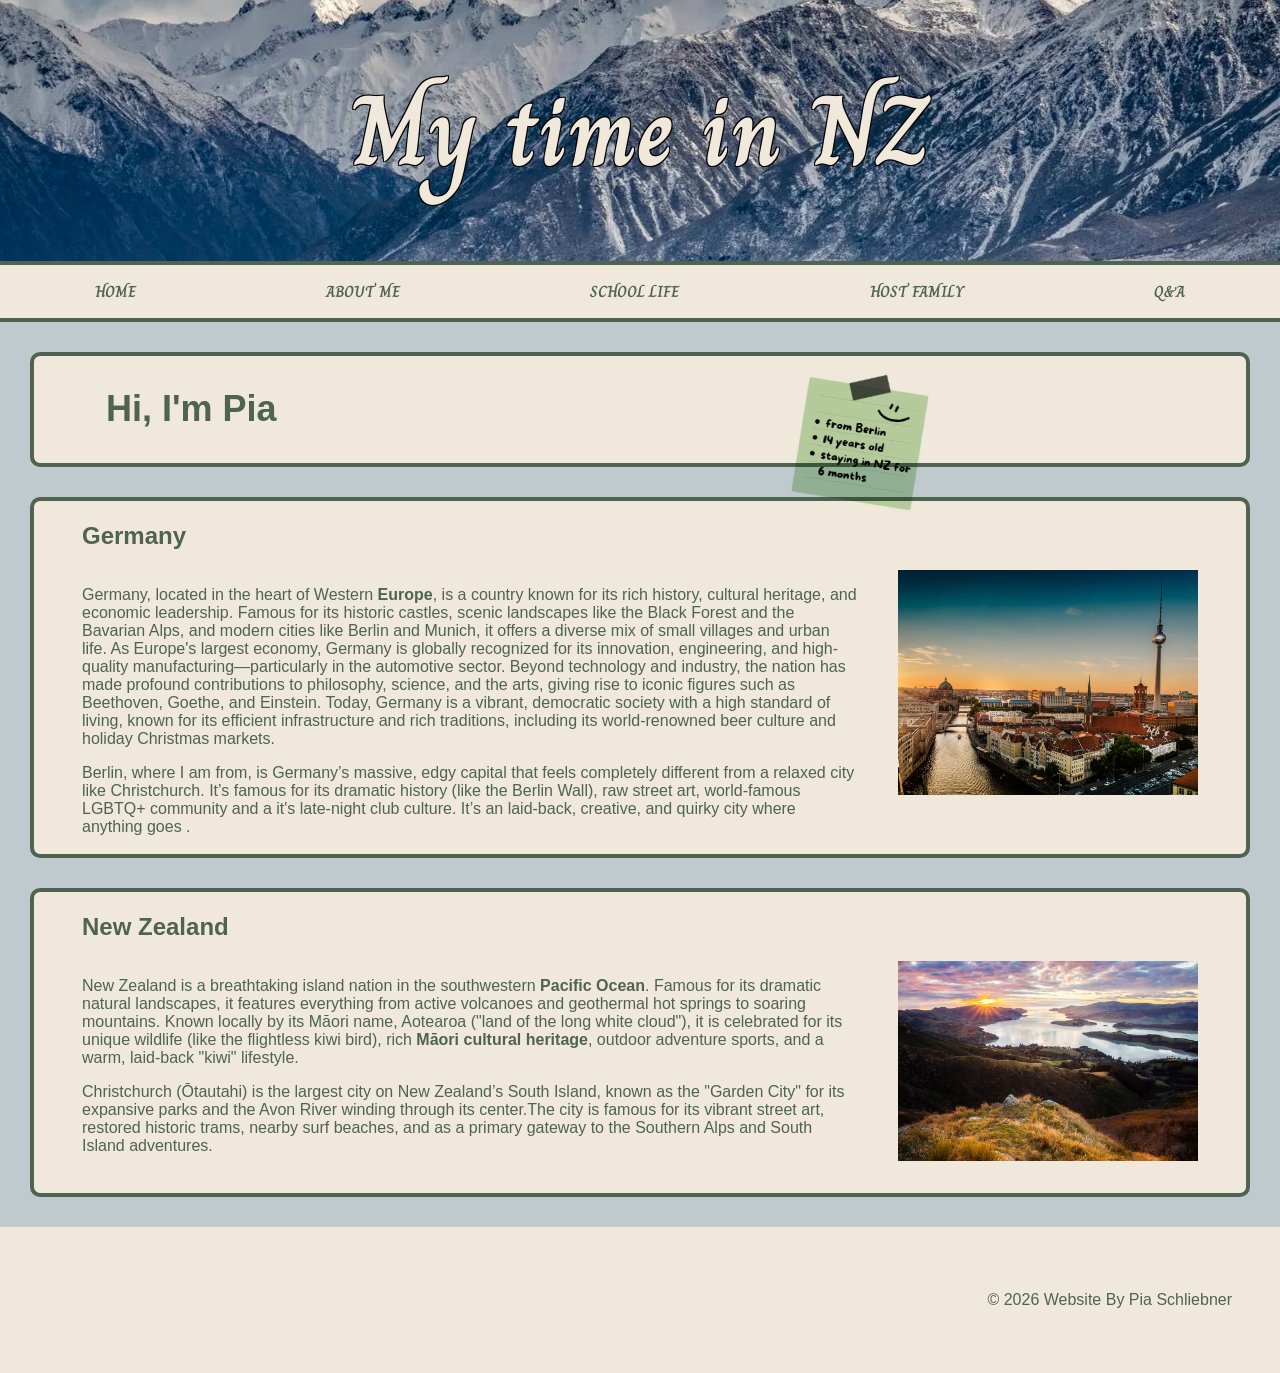
<file: index.html>
<!DOCTYPE html>
<html lang="en">

<head>
    <meta charset="UTF-8">
    <meta name="viewport" content="width=device-width, initial-scale=1.0">
    <link rel="stylesheet" href="style.css">
    <title>My stay in NZ > home </title>
</head>

<body>

   
    <section class="hero">
        <div class="hero-text">My time in NZ</div>
    </section>

    <hr class="line">

    <nav class="navbar">
  <ul>
    <li><a href="index.html">HOME</a></li>
    <li><a href="about-me.html">ABOUT ME</a></li>
    <li><a href="schoolL.html">SCHOOL LIFE</a></li>
    <li><a href="Hfamily.html">HOST FAMILY</a></li>
    <li><a href="Q&A.html">Q&A</a></li>
  </ul>
    </nav>

    <hr class="line">


    <section class="topic">
       
        <div class="topic-title">
            <h1>Hi, I'm Pia</h1>
            <img src="images/note.PNG" alt="note with details about me" class="note"> 
        </div>
        <div class="topic1">
            <h1>Germany</h1>
            <div class="card">
               <div class="card-text">
                  <p> Germany, located in the heart of Western <strong>Europe</strong>, is a country known for its rich history, cultural heritage, and economic leadership. Famous for its historic castles, scenic landscapes like the Black Forest and the Bavarian Alps, and modern cities like Berlin and Munich, it offers a diverse mix of small villages and urban life.
                     As Europe's largest economy, Germany is globally recognized for its innovation, engineering, and high-quality manufacturing—particularly in the automotive sector. Beyond technology and industry, the nation has made profound contributions to philosophy, science, and the arts, giving rise to iconic figures such as Beethoven, Goethe, and Einstein. Today, Germany is a vibrant, democratic society with a high standard of living, known for its efficient infrastructure and rich traditions, including its world-renowned beer culture and holiday Christmas markets.
                 </p>
                 <p>
                    Berlin, where I am from, is Germany’s massive, edgy capital that feels completely different from a relaxed city like Christchurch. It’s famous for its dramatic history (like the Berlin Wall), raw street art, world-famous LGBTQ+ community and a it's late-night club culture. It’s an laid-back, creative, and quirky city where anything goes .
                 </p>
               </div>
              <img src="images/berlin-overview.avif" alt="an overview of berlin with eg the fernsehturm" class="card-img">
            </div>
            
        </div>
        <div class="topic2">
            <h1>New Zealand</h1>
            <div class="card">
              <div class="card-text">
                 <p>
                    New Zealand is a breathtaking island nation in the southwestern <strong>Pacific Ocean</strong>. Famous for its dramatic natural landscapes, it features everything from active volcanoes and geothermal hot springs to soaring mountains. Known locally by its Māori name, Aotearoa ("land of the long white cloud"), it is celebrated for its unique wildlife (like the flightless kiwi bird), rich <strong>Māori cultural heritage</strong>, outdoor adventure sports, and a warm, laid-back "kiwi" lifestyle.
                 </p>
                 <p>
                    Christchurch (Ōtautahi) is the largest city on New Zealand’s South Island, known as the "Garden City" for its expansive parks and the Avon River winding through its center.The city is famous for its vibrant street art, restored historic trams, nearby surf beaches, and as a primary gateway to the Southern Alps and South Island adventures.
                 </p>
                </div>
             <img src="images/landscape.jpg" alt="needs to be changed" class="card-img">
            </div>
        </div>
       
    </section>
<!-- End of topic one------------------------------------------------------------------------------------------ -->

<!-- Copy and paste the section from above to make your next section -->



    <!-- A Simple Website Footer ------------------------------------------------------------------------------ -->
    <footer class="footer">
        <p>&copy; 2026 Website By Pia Schliebner</p>
    </footer>

</body>
</html>
</file>
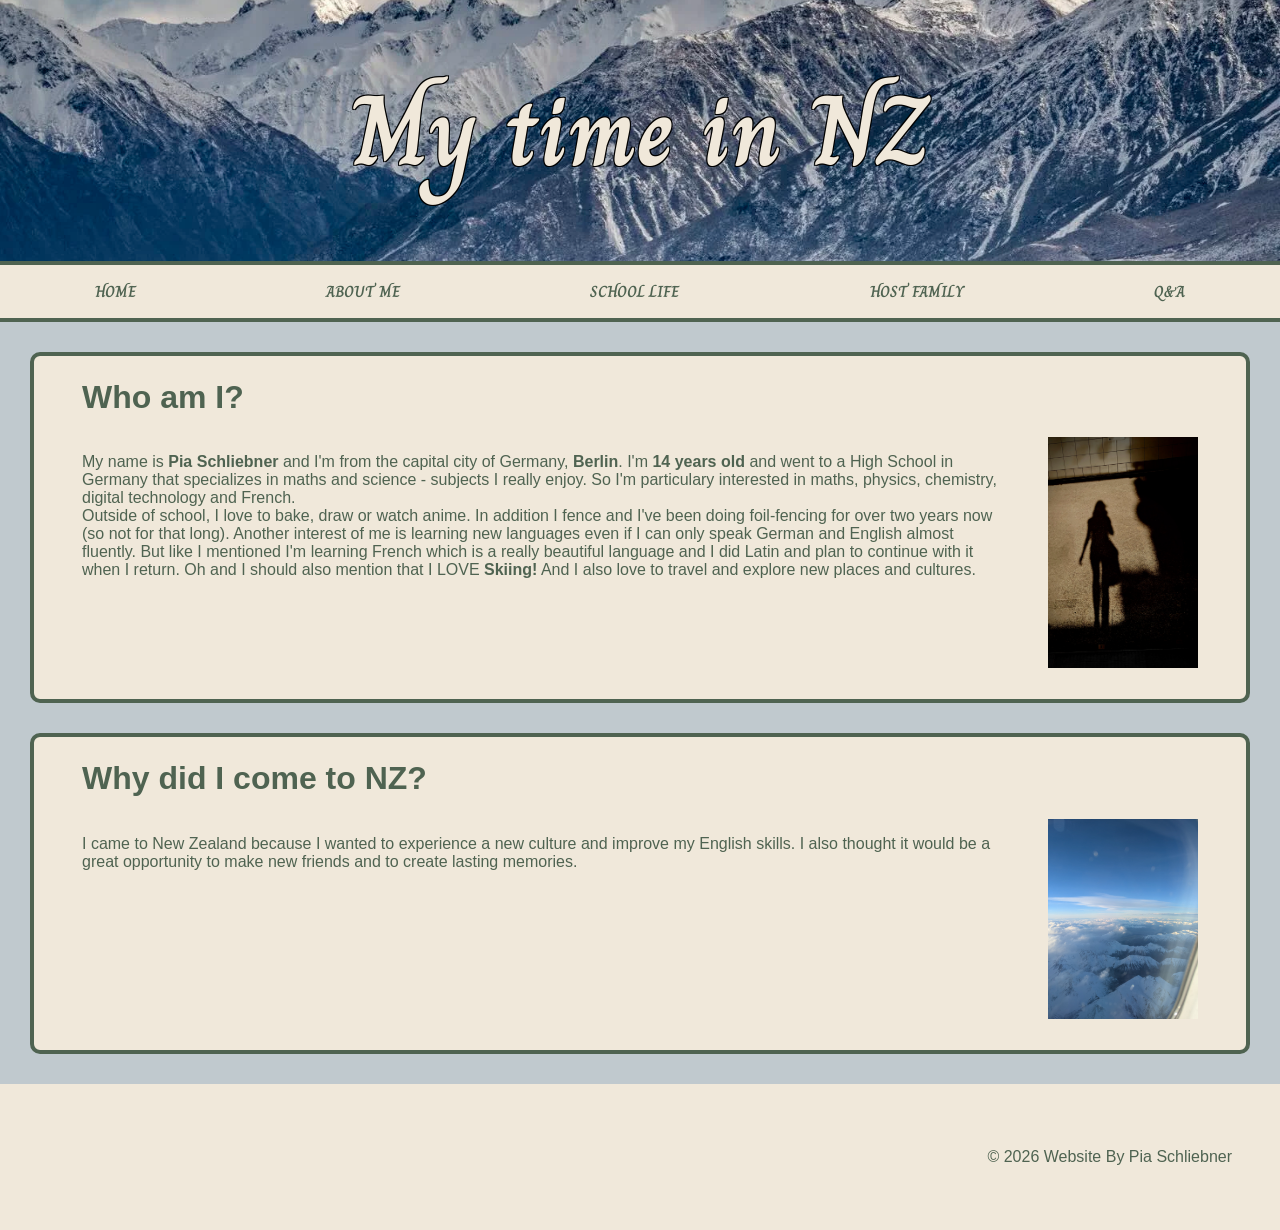
<file: about-me.html>
<!DOCTYPE html>
<html lang="en">

  <head>
     <meta charset="UTF-8">
     <meta name="viewport" content="width=device-width, initial-scale=1.0">
     <link rel="stylesheet" href="about-me.css">
     <title>about me</title>
  </head>

</html>
<body>


    <section class="hero">
        <div class="hero-text">My time in NZ</div>
    </section>

    <hr class="line">

    <nav class="navbar">
  <ul>
    <li><a href="index.html">HOME</a></li>
    <li><a href="about-me.html">ABOUT ME</a></li>
    <li><a href="schoolL.html">SCHOOL LIFE</a></li>
    <li><a href="Hfamily.html">HOST FAMILY</a></li>
    <li><a href="Q&A.html">Q&A</a></li>
  </ul>
    </nav>

  <hr class="line">

  <div class="topic1">
    <h1>Who am I?</h1>
    <div class="card">
      <div class="card-text">
        <p>My name is <strong> Pia Schliebner</strong> and I'm from the capital city of Germany, <strong>Berlin</strong>. I'm <strong>14 years old</strong> and went to a High School in Germany that specializes in maths and science - subjects I really enjoy. 
          So I'm particulary interested in maths, physics, chemistry, digital technology and French.
          <br> 
          Outside of school, I love to bake, draw or watch anime. In addition I fence and I've been doing foil-fencing for over two years now (so not for that long). Another interest of me is learning new languages even if 
          I can only speak German and English almost fluently. But like I mentioned I'm learning French which is a really beautiful language and I did Latin and plan to continue with it when I return. Oh and I should also mention that I LOVE <strong>Skiing!</strong> And I also love to travel and explore new places and cultures.
        </p>
      </div>
      <img src="images/MeShadow.jpg" alt="a picture of me with my shadow on the ground" class="card-img">
    </div>

  </div>

  <div class="topic2">
    <h1>Why did I come to NZ?</h1>
    <div class="card">
      <div class="card-text">
        <p>
          I came to New Zealand because I wanted to experience a new culture and improve my English skills. I also thought it would be a great opportunity to make new friends and to create lasting memories.
        </p>
      </div>
      <img src="images/planeWindow.jpg" alt="a picture of the view from the plane window" class="card-img">
    </div>

  </div>

  <footer class="footer">
        <p>&copy; 2026 Website By Pia Schliebner</p>
    </footer>
  


</body>
</file>
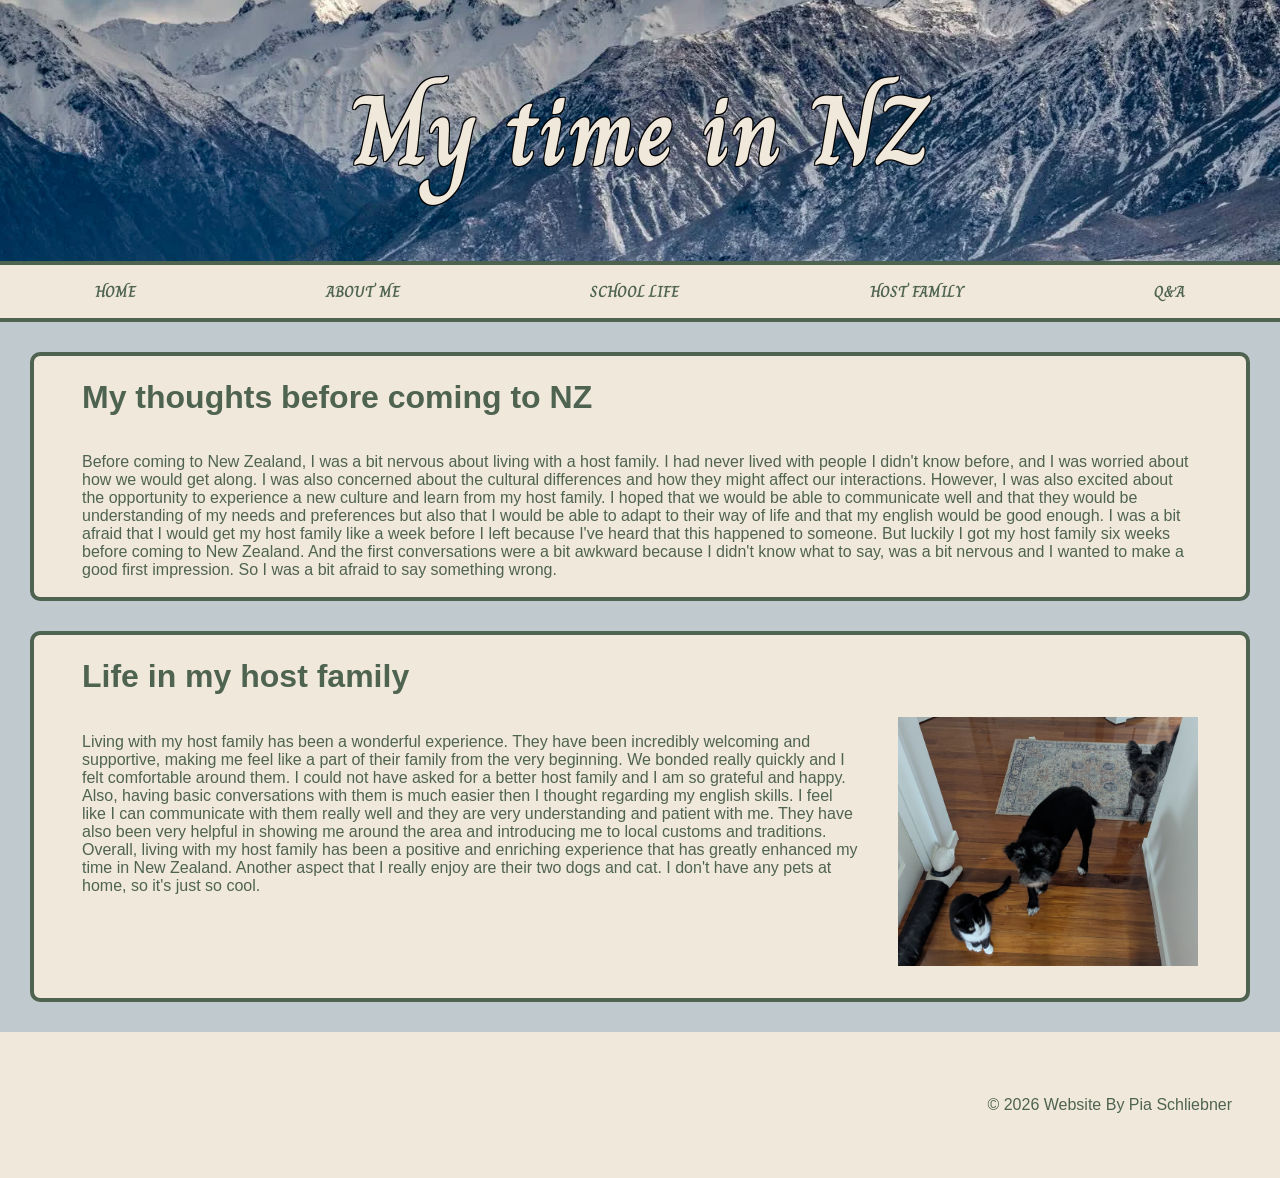
<file: Hfamily.html>
<!DOCTYPE html>
<html lang="en">

  <head>
     <meta charset="UTF-8">
     <meta name="viewport" content="width=device-width, initial-scale=1.0">
     <link rel="stylesheet" href="Hfamily.css">
     <title>My host family</title>
  </head>

  <body>


    <section class="hero">
        <div class="hero-text">My time in NZ</div>
    </section>

    <hr class="line">
  

    <nav class="navbar">
  <ul>
    <li><a href="index.html">HOME</a></li>
    <li><a href="about-me.html">ABOUT ME</a></li>
    <li><a href="schoolL.html">SCHOOL LIFE</a></li>
    <li><a href="Hfamily.html">HOST FAMILY</a></li>
    <li><a href="Q&A.html">Q&A</a></li>
  </ul>
    </nav>

    <hr class="line">

  <div class="topic1">
    <h1>My thoughts before coming to NZ</h1>
    <div class="card">
      <div class="card-text">
        <p>
          Before coming to New Zealand, I was a bit nervous about living with a host family. I had never lived with people I didn't know before, and I was worried about how we would get along. I was also concerned about the cultural differences and how they might affect our interactions. However, I was also excited about the opportunity to experience a new culture and learn from my host family. I hoped that we would be able to communicate well and that they would be understanding of my needs and preferences but also that I would be able to adapt to their way of life and that my english would be good enough. 
          I was a bit afraid that I would get my host family like  a week before I left because I've heard that this happened to someone. But luckily I got my host family six weeks before coming to New Zealand. And the first conversations were a bit awkward because I didn't know what to say, was a bit nervous and I wanted to make a good first impression. So I was a bit afraid to say something wrong. 
        </p>
      </div>
    </div>
  </div>

  <div class="topic2">
    <h1>Life in my host family</h1>
    <div class="card">
      <div class="card-text">
        <p>
          Living with my host family has been a wonderful experience. They have been incredibly welcoming and supportive, making me feel like a part of their family from the very beginning. We bonded really quickly and I felt comfortable around them. I could not have asked for a better host family and I am so grateful and happy. Also, having basic conversations with them is much easier then I thought regarding my english skills. I feel like I can communicate with them really well and they are very understanding and patient with me. They have also been very helpful in showing me around the area and introducing me to local customs and traditions. Overall, living with my host family has been a positive and enriching experience that has greatly enhanced my time in New Zealand.
          Another aspect that I really enjoy are their two dogs and cat. I don't have any pets at home, so it's just so cool. 
        </p>
      </div>
      <img src="images/pets.jpg" alt="My host family's pets" class="card-img">
    </div>

  </div>



 <footer class="footer">
        <p>&copy; 2026 Website By Pia Schliebner</p>
  </footer>


</body>

</html>
</file>
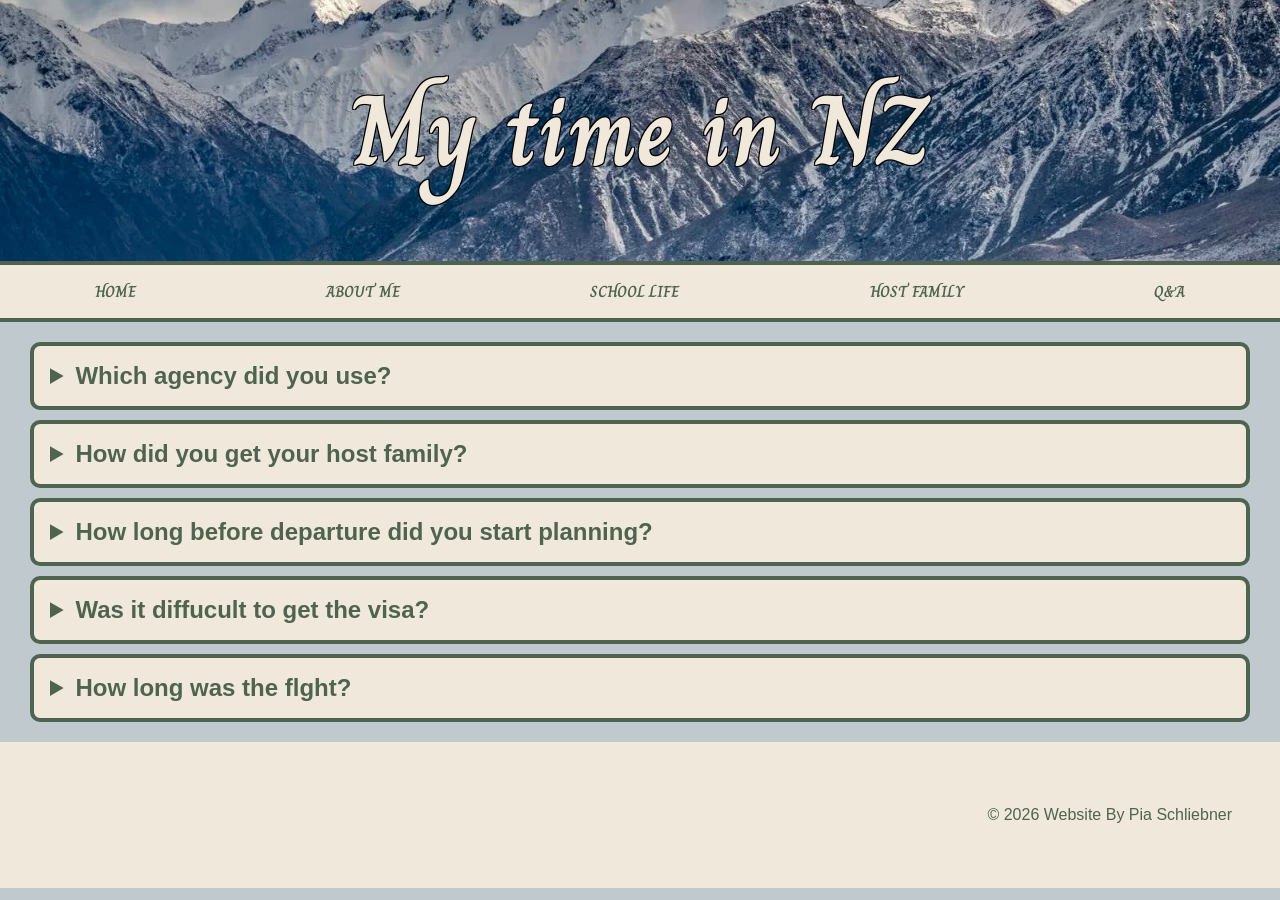
<file: Q&A.html>
<!DOCTYPE html>
<html lang="en">

  <head>
     <meta charset="UTF-8">
     <meta name="viewport" content="width=device-width, initial-scale=1.0">
     <link rel="stylesheet" href="Q&A.css">
     <title>questions and stuff</title>
  </head>

  <body>


    <section class="hero">
        <div class="hero-text">My time in NZ</div>
    </section>

    <hr class="line">


    <nav class="navbar">
  <ul>
    <li><a href="index.html">HOME</a></li>
    <li><a href="about-me.html">ABOUT ME</a></li>
    <li><a href="schoolL.html">SCHOOL LIFE</a></li>
    <li><a href="Hfamily.html">HOST FAMILY</a></li>
    <li><a href="Q&A.html">Q&A</a></li>
  </ul>
    </nav>

    <hr class="line">

  <details class="first">
    <summary>Which agency did you use?</summary>
    <p>I used "iE" or long "international Experiences" because I had the opportunity to do the trip in my age with them.</p>
  </details>

  <details>
    <summary>How did you get your host family?</summary>
    <p>My host family was assigned to me by the agency. I got my host family six weeks before coming to New Zealand. I had a few conversations with them before coming and they were really nice and welcoming.</p>
  </details>

  <details>
    <summary>How long before departure did you start planning?</summary>
    <p>About nine months before. But I was a bit late in comparison to others.</p>
  </details>

  <details>
    <summary>Was it diffucult to get the visa?</summary>
    <p>No, not really - it just tool some time to fill everything out. But because my transit was onger than 8 hours in Austrailia, I also needed an australian visa. We noticed just a few days before departure so it was abit stressful. But everything worked out.</p>
  </details>

  <details>
    <summary>How long was the flght?</summary>
    <p>I had three flights with stops in Qatar and Melborne. In total, the journey took about 40 hours.</p>
  </details>

   <footer class="footer">
        <p>&copy; 2026 Website By Pia Schliebner</p>
    </footer>


</body>

</html>
</file>
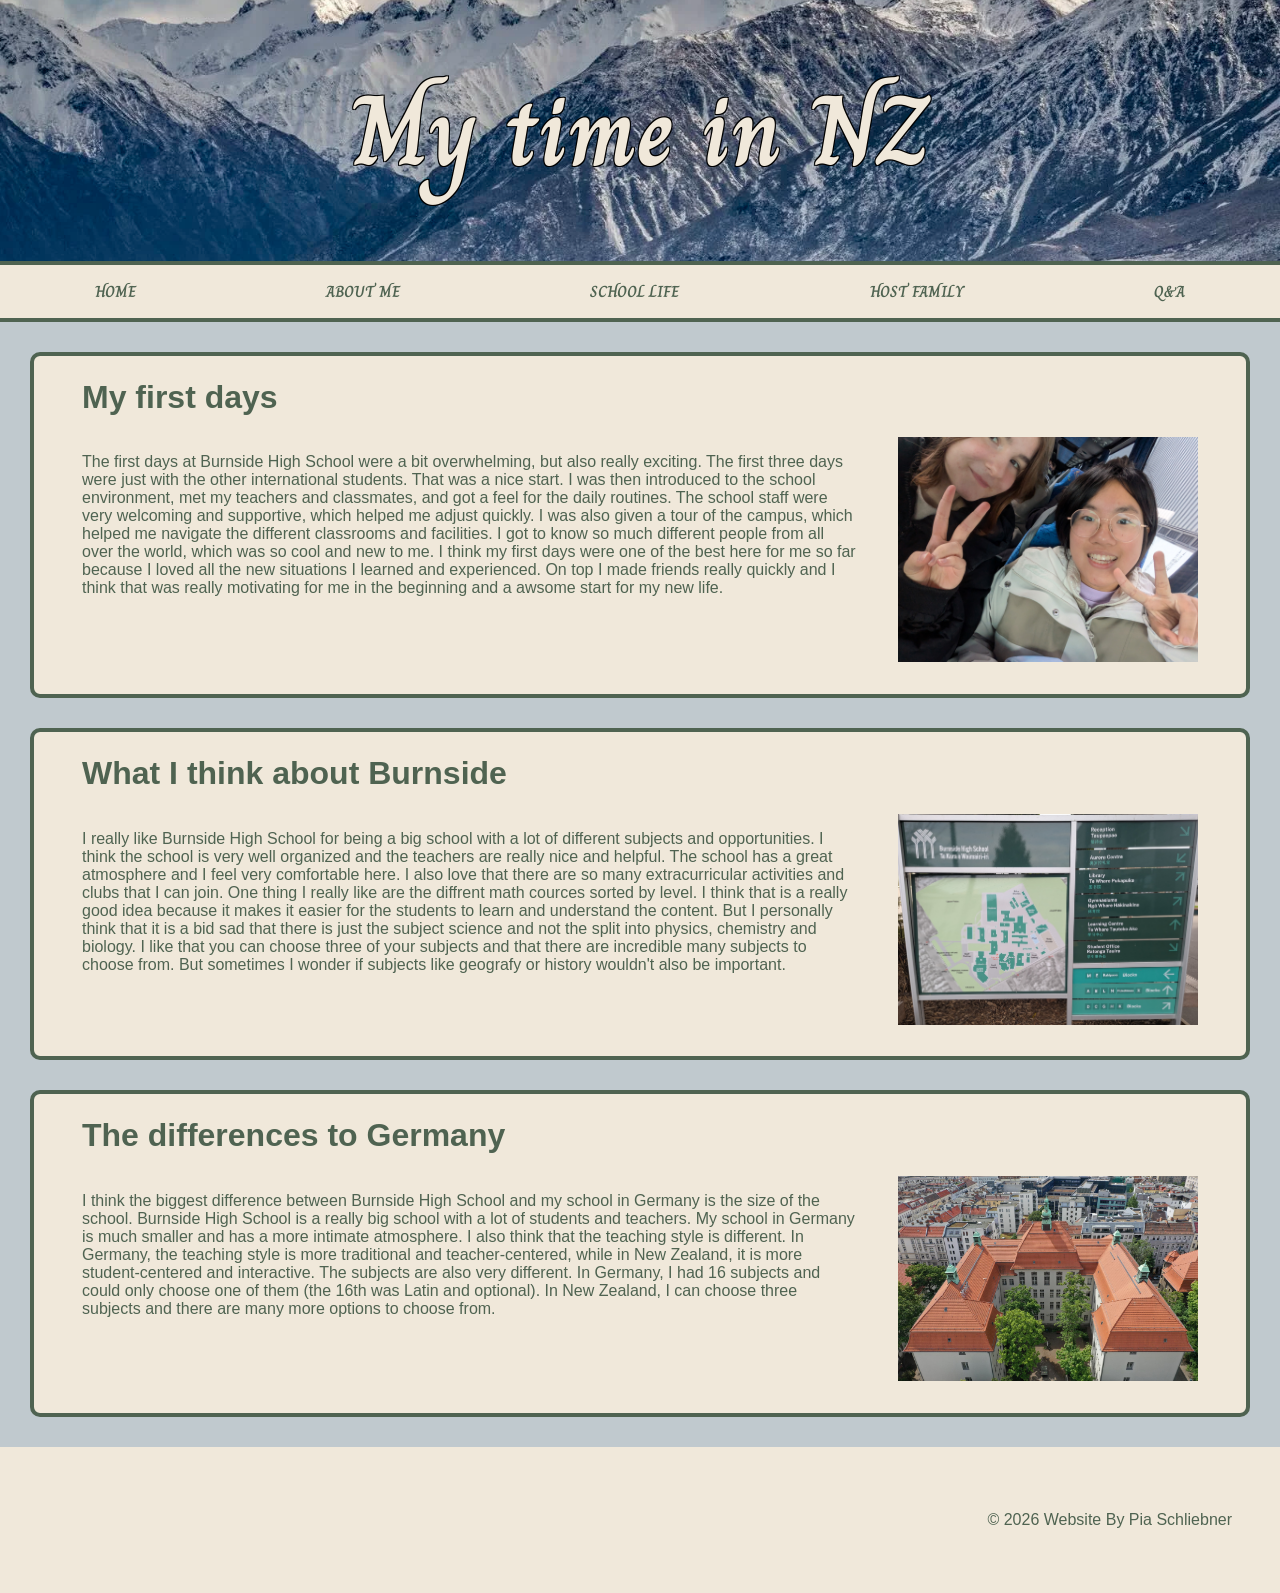
<file: schoolL.html>
<!DOCTYPE html>
<html lang="en">

  <head>
     <meta charset="UTF-8">
     <meta name="viewport" content="width=device-width, initial-scale=1.0">
     <link rel="stylesheet" href="schoolL.css">
     <title>school Life + DE vs NZ</title>
  </head>

  <body>


    <section class="hero">
        <div class="hero-text">My time in NZ</div>
    </section>

    <hr class="line">


    <nav class="navbar">
  <ul>
    <li><a href="index.html">HOME</a></li>
    <li><a href="about-me.html">ABOUT ME</a></li>
    <li><a href="schoolL.html">SCHOOL LIFE</a></li>
    <li><a href="Hfamily.html">HOST FAMILY</a></li>
    <li><a href="Q&A.html">Q&A</a></li>
  </ul>
    </nav>

    <hr class="line">

  <div class="topic1">
    <h1>My first days</h1>
    <div class="card">
      <div class="card-text">
        <p>
          The first days at Burnside High School were a bit overwhelming, but also really exciting. The first three days were just with the other international students. That was a nice start. I was then introduced to the school environment, met my teachers and classmates, and got a feel for the daily routines. The school staff were very welcoming and supportive, which helped me adjust quickly. I was also given a tour of the campus, which helped me navigate the different classrooms and facilities. I got to know so much different people from all over the world, which was so cool and new to me. 
          I think my first days were one of the best here for me so far because I loved all the new situations I learned and experienced. On top I made friends really quickly and I think that was really motivating for me in the beginning and a awsome start for my new life. 
        </p>
      </div>
      <img src="images/WithCaren.jpg" alt="a picture of me with my friend Caren" class="card-img">
    </div>
  </div>

  <div class="topic2">
    <h1>What I think about Burnside</h1>
    <div class="card">
      <div class="card-text">
        <p>
          I really like Burnside High School for being a big school with a lot of different subjects and opportunities. I think the school is very well organized and the teachers are really nice and helpful. The school has a great atmosphere and I feel very comfortable here. I also love that there are so many extracurricular activities and clubs that I can join. One thing I really like are the diffrent math cources sorted by level. I think that is a really good idea because it makes it easier for the students to learn and understand the content. But I personally think that it is a bid sad that there is just the subject science and not the split into physics, chemistry and biology. I like that you can choose three of your subjects and that there are incredible many subjects to choose from. But sometimes I wonder if subjects like geografy or history wouldn't also be important. 
        </p>
      </div>
      <img src="images/burnsidePlan.jpg" alt="a plan of the school with all the buildings and their names" class="card-img"> 
    </div>
  </div>

  <div class="topic3">
    <h1>The differences to Germany</h1>
    <div class="card">
      <div class="card-text">
        <p>
          I think the biggest difference between Burnside High School and my school in Germany is the size of the school. Burnside High School is a really big school with a lot of students and teachers. My school in Germany is much smaller and has a more intimate atmosphere. I also think that the teaching style is different. In Germany, the teaching style is more traditional and teacher-centered, while in New Zealand, it is more student-centered and interactive. The subjects are also very different. In Germany, I had 16 subjects and could only choose one of them (the 16th was Latin and optional). In New Zealand, I can choose three subjects and there are many more options to choose from. 
        </p>
      </div>
      <img src="images/HHGYMimage.jpg" alt="a picture of my school in Germany" class="card-img">
    </div>

  </div>

  <footer class="footer">
    <p>&copy; 2026 Website By Pia Schliebner</p>
  </footer>



</body>

</html>
</file>
<file: style.css>
/* A simple css reset */

@import url(https://fonts.googleapis.com/css?family=Spicy+Rice);
@import url(https://fonts.googleapis.com/css?family=Charm);

body,
html {
    margin: 0;
    padding: 0;
    height: 100%;
    /* The Font Family- Really important!! */
    font-family: Arial, sans-serif;
    box-sizing: border-box;
    background-color: #c0c9ce;
}

/* reset for images to ensure they ar 100% of the parent container width */
img {
    width: 100%;
}

.line {
  border: none;
  height: 4px;            
  background-color: #4f6351; 
  margin: 0;             
  width: 100%;            
}


.navbar {
  background-color: #F0E8DA; 
  overflow: hidden;
}


.navbar ul {
  list-style-type: none;
  margin: 0;
  padding: 0;
  display: flex;
  justify-content:space-around;
  width: 100%; 
}


.navbar a {
  display: block;
  color: #4f6351;
  font-family: Charm;
  font-weight: bold;
  text-align: center;
  padding: 14px 20px;
  text-decoration: none; 
}

.navbar a:hover {
  background-color: #c0c9ce; 
}


.hero {
    background-image: url('images/mountainspic.webp');
    height: 29vh;
    background-size: cover;
    background-position: 50% 50%;
    display: flex;
    justify-content: center;
    align-items: center;
    color: #F0E8DA;
    text-shadow: 
    -1px -1px 0 #000,  
     1px -1px 0 #000,
    -1px  1px 0 #000,
     1px  1px 0 #000;
    font-family: Charm; 
    text-align: center;
    position: relative;
    font-size: 25px;
}


.hero-text {
    font-size: 4em;
    font-weight: bold;
}

/* nice big font on a banner style background */
.topic-title{
    color: #4f6351;
    font-size: 1.5em;
    padding: 0.1em 3em;
    margin: 30px;
    background-color:#F0E8DA;
    border-radius: 10px;
    border:#4f6351 solid 4px,

}



.topic1, .topic2 {
   color: #4f6351;
    font-size: 1em;
    padding: 0.1em 3em;
    margin: 30px;
    background-color:#F0E8DA;
    border-radius: 10px;
    border:#4f6351 solid 4px,

}

.topic1 .topic2 h1 {
  margin-bottom: 5px;

} 

.card {
  display: flex;
  align-items: flex-start; 
  gap: 40px; 
}          

.card-text {
  flex: 1;             
}

.card-img {
  max-width: 300px;    
  height: auto;
  margin-bottom: 30px;
}

.note {
  position: absolute;   
  top: 38%;            
  right: 25%;         
  width: 200px;         
  
 
  transform: rotate(4deg);
  z-index: 10;             
  
  mix-blend-mode: multiply;
}




.footer{
    background-color: #F0E8DA;
    color: #4f6351;
    text-align: right;
    padding: 3em 3em;
}
</file>
<file: about-me.css>
@import url(https://fonts.googleapis.com/css?family=Tangerine);
@import url(https://fonts.googleapis.com/css?family=Charm);

body,
html {
    margin: 0;
    padding: 0;
    height: 100%;
    /* The Font Family- Really important!! */
    font-family: Arial, sans-serif;
    box-sizing: border-box;
    background-color: #c0c9ce;
}

/* reset for images to ensure they ar 100% of the parent container width */
img {
    width: 100%;
}

.line {
  border: none;
  height: 4px;            
  background-color: #4f6351; 
  margin: 0;             
  width: 100%;            
}


.navbar {
  background-color: #F0E8DA;
  overflow: hidden;
}


.navbar ul {
  list-style-type: none;
  margin: 0;
  padding: 0;
  display: flex;
  justify-content:space-around;
  width: 100%;
}

/* Einzelne Links stylen */
.navbar a {
  display: block;
  color: #4f6351;
  font-family: Charm;
  font-weight: bold;
  text-align: center;
  padding: 14px 20px;
  text-decoration: none; /* Unterstreichung entfernen */
}

.navbar a:hover {
  background-color: #c0c9ce; 
}

/* The hero section styling- use your OWN Hero Image URL here */


.hero {
    background-image: url('images/mountainspic.webp');
    height: 29vh;
    background-size: cover;
    background-position: 50% 50%;
    display: flex;
    justify-content: center;
    align-items: center;
    color: #F0E8DA;
    text-shadow: 
    -1px -1px 0 #000,  
     1px -1px 0 #000,
    -1px  1px 0 #000,
     1px  1px 0 #000;
    font-family: Charm; 
    text-align: center;
    position: relative;
    font-size: 25px;
}

/* BIG text styling for the hero section text */
.hero-text {
    font-size: 4em;
    font-weight: bold;
}

.topic1, .topic2 {
   color: #4f6351;
    font-size: 1em;
    padding: 0.1em 3em;
    margin: 30px;
    background-color:#F0E8DA;
    border-radius: 10px;
    border:#4f6351 solid 4px,

}

.topic1 .topic2 h1 {
  margin-bottom: 5px;

} 

.card {
  display: flex;
  align-items: flex-start; 
  gap: 40px; 
}          

.card-text {
  flex: 1;             
}

.card-img {
  max-width: 150px;    
  height: auto;
  margin-bottom: 30px;
}


.footer{
    background-color: #F0E8DA;
    color: #4f6351;
    text-align: right;
    padding: 3em 3em;
}
</file>
<file: Hfamily.css>
@import url(https://fonts.googleapis.com/css?family=Tangerine);
@import url(https://fonts.googleapis.com/css?family=Charm);

body,
html {
    margin: 0;
    padding: 0;
    height: 100%;
    /* The Font Family- Really important!! */
    font-family: Arial, sans-serif;
    box-sizing: border-box;
    background-color: #c0c9ce;
}

/* reset for images to ensure they ar 100% of the parent container width */
img {
    width: 100%;
}

.line {
  border: none;
  height: 4px;            
  background-color: #4f6351; 
  margin: 0;             
  width: 100%;            
}

/* Haupt-Container der Menüleiste */
.navbar {
  background-color: #F0E8DA; /* Dunkler Hintergrund */
  overflow: hidden;
}

/* Liste ohne Punkte und Abstände zurücksetzen */
.navbar ul {
  list-style-type: none;
  margin: 0;
  padding: 0;
  display: flex;
  justify-content:space-around;
  width: 100%; /* Richtet die Einträge nebeneinander aus */
}

/* Einzelne Links stylen */
.navbar a {
  display: block;
  color: #4f6351;
  font-family: Charm;
  font-weight: bold;
  text-align: center;
  padding: 14px 20px;
  text-decoration: none; /* Unterstreichung entfernen */
}

.navbar a:hover {
  background-color: #c0c9ce; 
}

/* The hero section styling- use your OWN Hero Image URL here */


.hero {
    background-image: url('images/mountainspic.webp');
    height: 29vh;
    background-size: cover;
    background-position: 50% 50%;
    display: flex;
    justify-content: center;
    align-items: center;
    color: #F0E8DA;
    text-shadow: 
    -1px -1px 0 #000,  
     1px -1px 0 #000,
    -1px  1px 0 #000,
     1px  1px 0 #000;
    font-family: Charm; 
    text-align: center;
    position: relative;
    font-size: 25px;
}

/* BIG text styling for the hero section text */
.hero-text {
    font-size: 4em;
    font-weight: bold;
}

.footer{
    background-color: #F0E8DA;
    color: #4f6351;
    text-align: right;
    padding: 3em 3em;
}

.topic1, .topic2 {
   color: #4f6351;
    font-size: 1em;
    padding: 0.1em 3em;
    margin: 30px;
    background-color:#F0E8DA;
    border-radius: 10px;
    border:#4f6351 solid 4px,

}

.topic1 .topic2 h1 {
  margin-bottom: 5px;

} 

.card {
  display: flex;
  align-items: flex-start; 
  gap: 40px; 
}          

.card-text {
  flex: 1;             
}

.card-img {
  max-width: 300px;    
  height: auto;
  margin-bottom: 30px;
}
</file>
<file: Q&A.css>
@import url(https://fonts.googleapis.com/css?family=Tangerine);
@import url(https://fonts.googleapis.com/css?family=Charm);

body,
html {
    margin: 0;
    padding: 0;
    height: 100%;
    /* The Font Family- Really important!! */
    font-family: Arial, sans-serif;
    box-sizing: border-box;
    background-color: #c0c9ce;
}

/* reset for images to ensure they ar 100% of the parent container width */
img {
    width: 100%;
}

.line {
  border: none;
  height: 4px;            
  background-color: #4f6351; 
  margin: 0;             
  width: 100%;            
}

.navbar {
  background-color: #F0E8DA; /* Dunkler Hintergrund */
  overflow: hidden;
}

/* Liste ohne Punkte und Abstände zurücksetzen */
.navbar ul {
  list-style-type: none;
  margin: 0;
  padding: 0;
  display: flex;
  justify-content:space-around;
  width: 100%; /* Richtet die Einträge nebeneinander aus */
}

/* Einzelne Links stylen */
.navbar a {
  display: block;
  color: #4f6351;
  font-family: Charm;
  font-weight: bold;
  text-align: center;
  padding: 14px 20px;
  text-decoration: none; /* Unterstreichung entfernen */
}

.navbar a:hover {
  background-color: #c0c9ce; 
}

/* The hero section styling- use your OWN Hero Image URL here */


.hero {
    background-image: url('images/mountainspic.webp');
    height: 29vh;
    background-size: cover;
    background-position: 50% 50%;
    display: flex;
    justify-content: center;
    align-items: center;
    color: #F0E8DA;
    text-shadow: 
    -1px -1px 0 #000,  
     1px -1px 0 #000,
    -1px  1px 0 #000,
     1px  1px 0 #000;
    font-family: Charm; 
    text-align: center;
    position: relative;
    font-size: 25px;
}

/* BIG text styling for the hero section text */
.hero-text {
    font-size: 4em;
    font-weight: bold;
}

.first {
  margin-top: 20px;
}

details {
    background-color: #F0E8DA;
    color: #4f6351;
    padding: 1em;
    margin-top: 10px;
    margin-bottom: 10px;
    margin-left: 30px;
    margin-right: 30px;
    border-radius: 10px;
    border:#4f6351 solid 4px;
}

summary {
    font-size: 1.5em;
    font-weight: bold;
    cursor: pointer;
}

details p {
    margin: 10px 0 0 0;
    font-size: 1em;
    line-height: 1.5;
}

.footer{
    background-color: #F0E8DA;
    color: #4f6351;
    text-align: right;
    padding: 3em 3em;
    margin-top: 20px;
}
</file>
<file: schoolL.css>
@import url(https://fonts.googleapis.com/css?family=Tangerine);
@import url(https://fonts.googleapis.com/css?family=Charm);


body,
html {
    margin: 0;
    padding: 0;
    height: 100%;
    /* The Font Family- Really important!! */
    font-family: Arial, sans-serif;
    box-sizing: border-box;
    background-color: #c0c9ce;
}

/* reset for images to ensure they ar 100% of the parent container width */
img {
    width: 100%;
}

.line {
  border: none;
  height: 4px;            
  background-color: #4f6351; 
  margin: 0;             
  width: 100%;            
}

/* Haupt-Container der Menüleiste */
.navbar {
  background-color: #F0E8DA; /* Dunkler Hintergrund */
  overflow: hidden;
}

/* Liste ohne Punkte und Abstände zurücksetzen */
.navbar ul {
  list-style-type: none;
  margin: 0;
  padding: 0;
  display: flex;
  justify-content:space-around;
  width: 100%; /* Richtet die Einträge nebeneinander aus */
}

/* Einzelne Links stylen */
.navbar a {
  display: block;
  color: #4f6351;
  font-family: Charm;
  font-weight: bold;
  text-align: center;
  padding: 14px 20px;
  text-decoration: none; /* Unterstreichung entfernen */
}

.navbar a:hover {
  background-color: #c0c9ce; /* Akzentfarbe */
}

/* The hero section styling- use your OWN Hero Image URL here */


.hero {
    background-image: url('images/mountainspic.webp');
    height: 29vh;
    background-size: cover;
    background-position: 50% 50%;
    display: flex;
    justify-content: center;
    align-items: center;
    color: #F0E8DA;
    text-shadow: 
    -1px -1px 0 #000,  
     1px -1px 0 #000,
    -1px  1px 0 #000,
     1px  1px 0 #000;
    font-family: Charm; 
    text-align: center;
    position: relative;
    font-size: 25px;
}

/* BIG text styling for the hero section text */
.hero-text {
    font-size: 4em;
    font-weight: bold;
}

.topic1, .topic2, .topic3 {
   color: #4f6351;
    font-size: 1em;
    padding: 0.1em 3em;
    margin: 30px;
    background-color:#F0E8DA;
    border-radius: 10px;
    border:#4f6351 solid 4px,

}

.topic1 .topic2 .topic3 h1 {
  margin-bottom: 5px;

} 

.card {
  display: flex;
  align-items: flex-start; 
  gap: 40px; 
}          

.card-text {
  flex: 1;             
}

.card-img {
  max-width: 300px;    
  height: auto;
  margin-bottom: 30px;
}


.footer{
    background-color: #F0E8DA;
    color: #4f6351;
    text-align: right;
    padding: 3em 3em;
}
</file>
